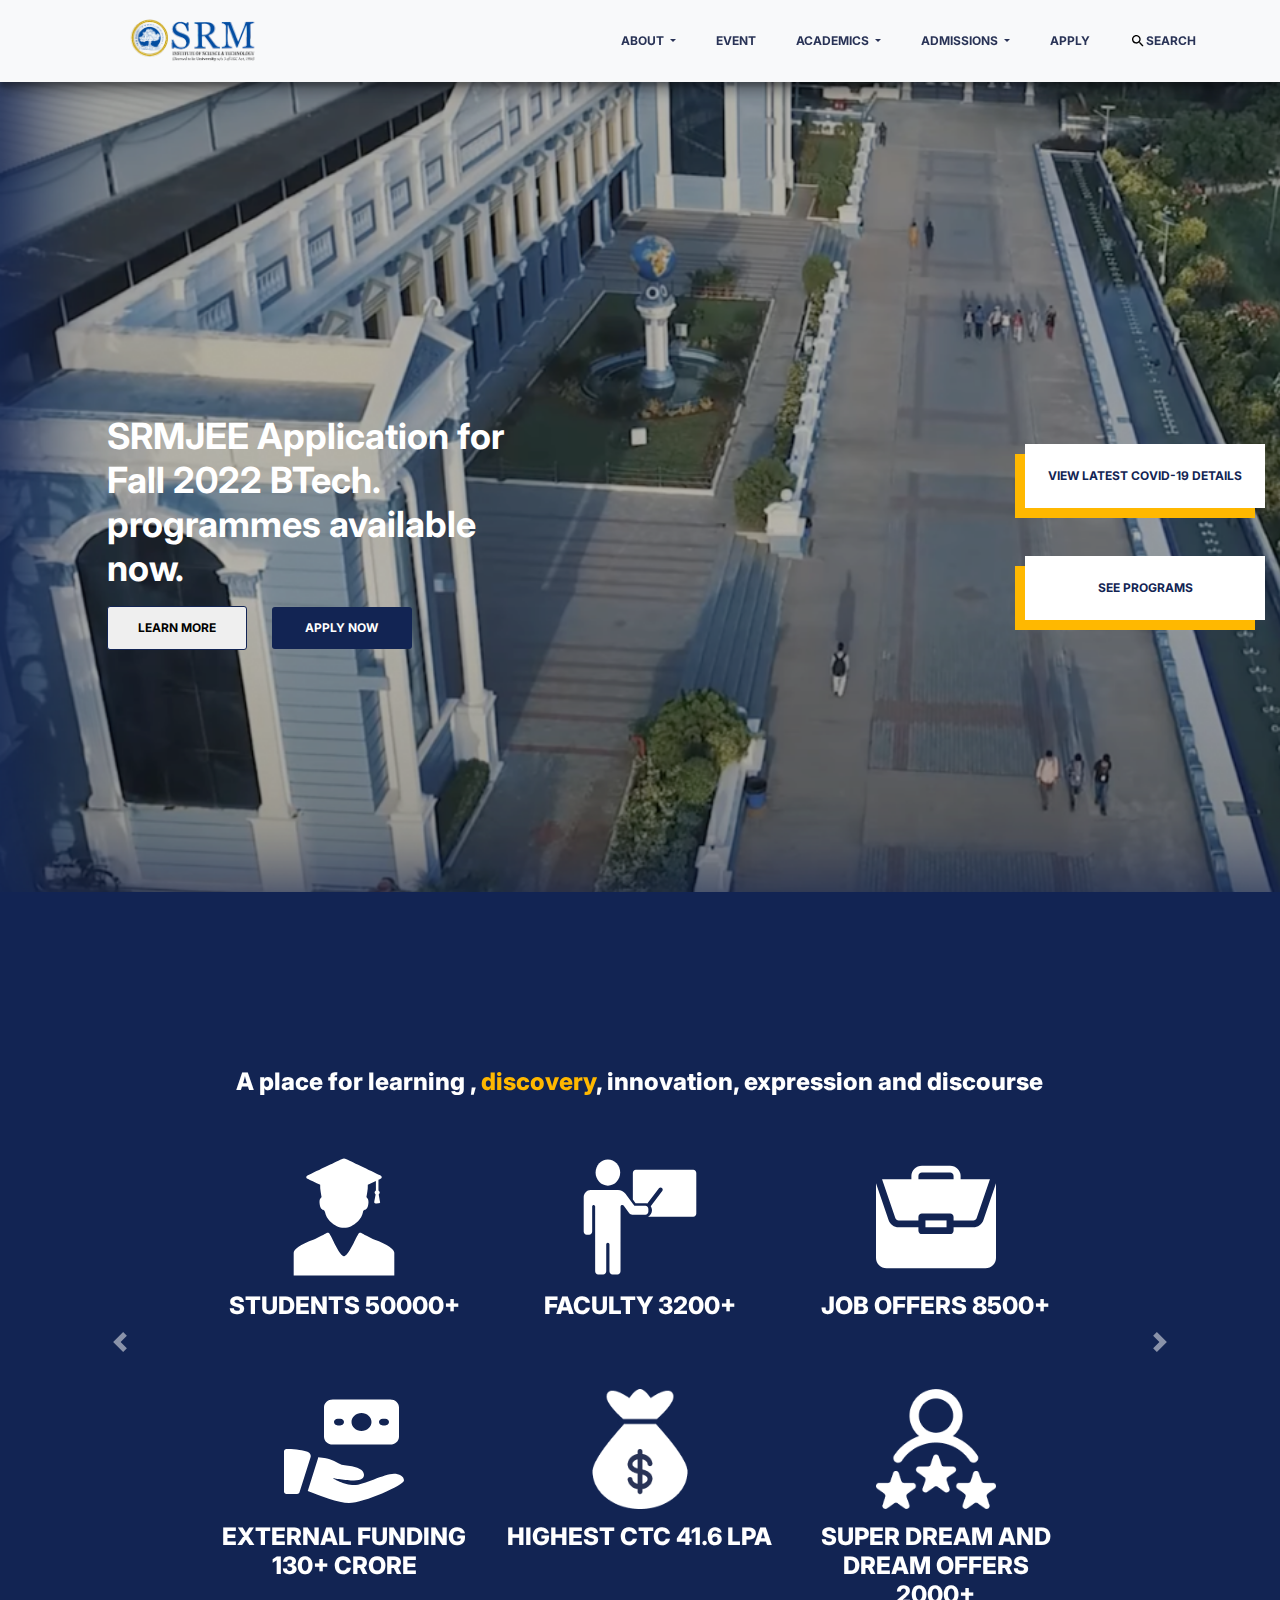
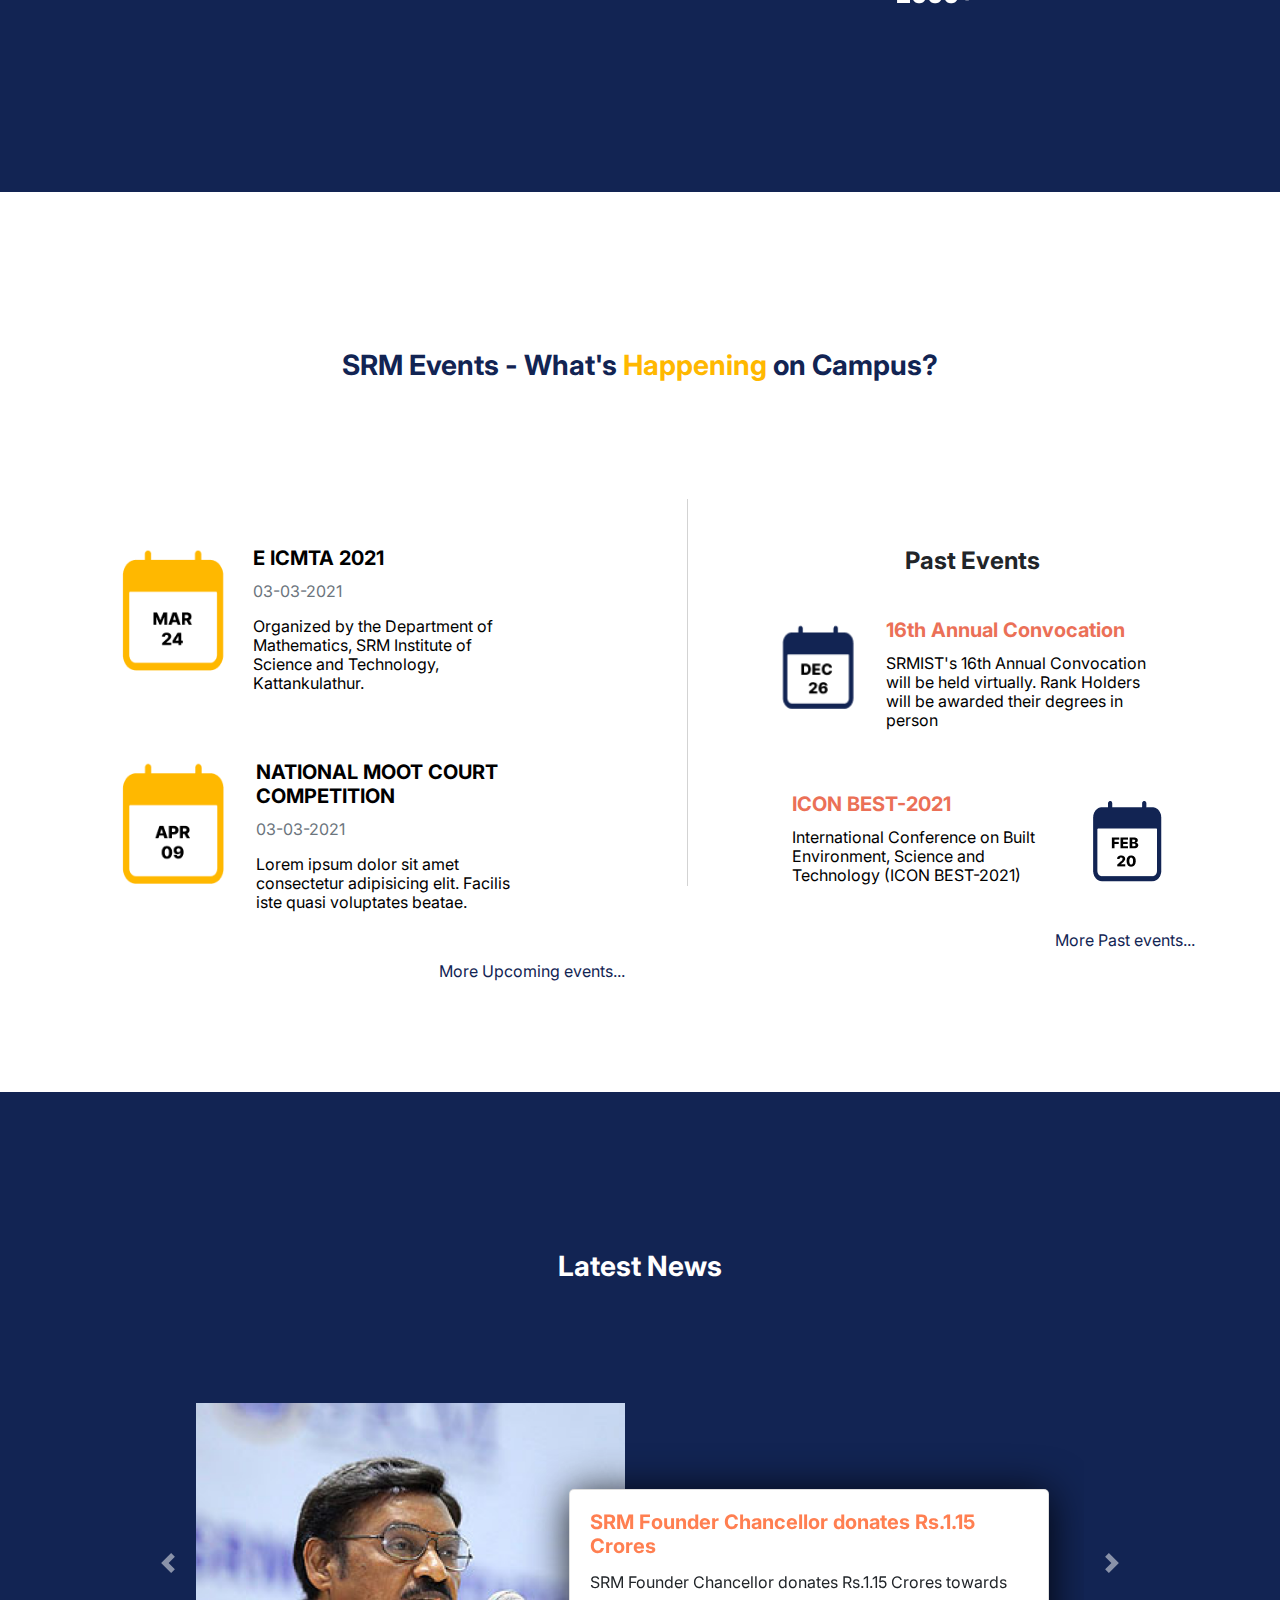
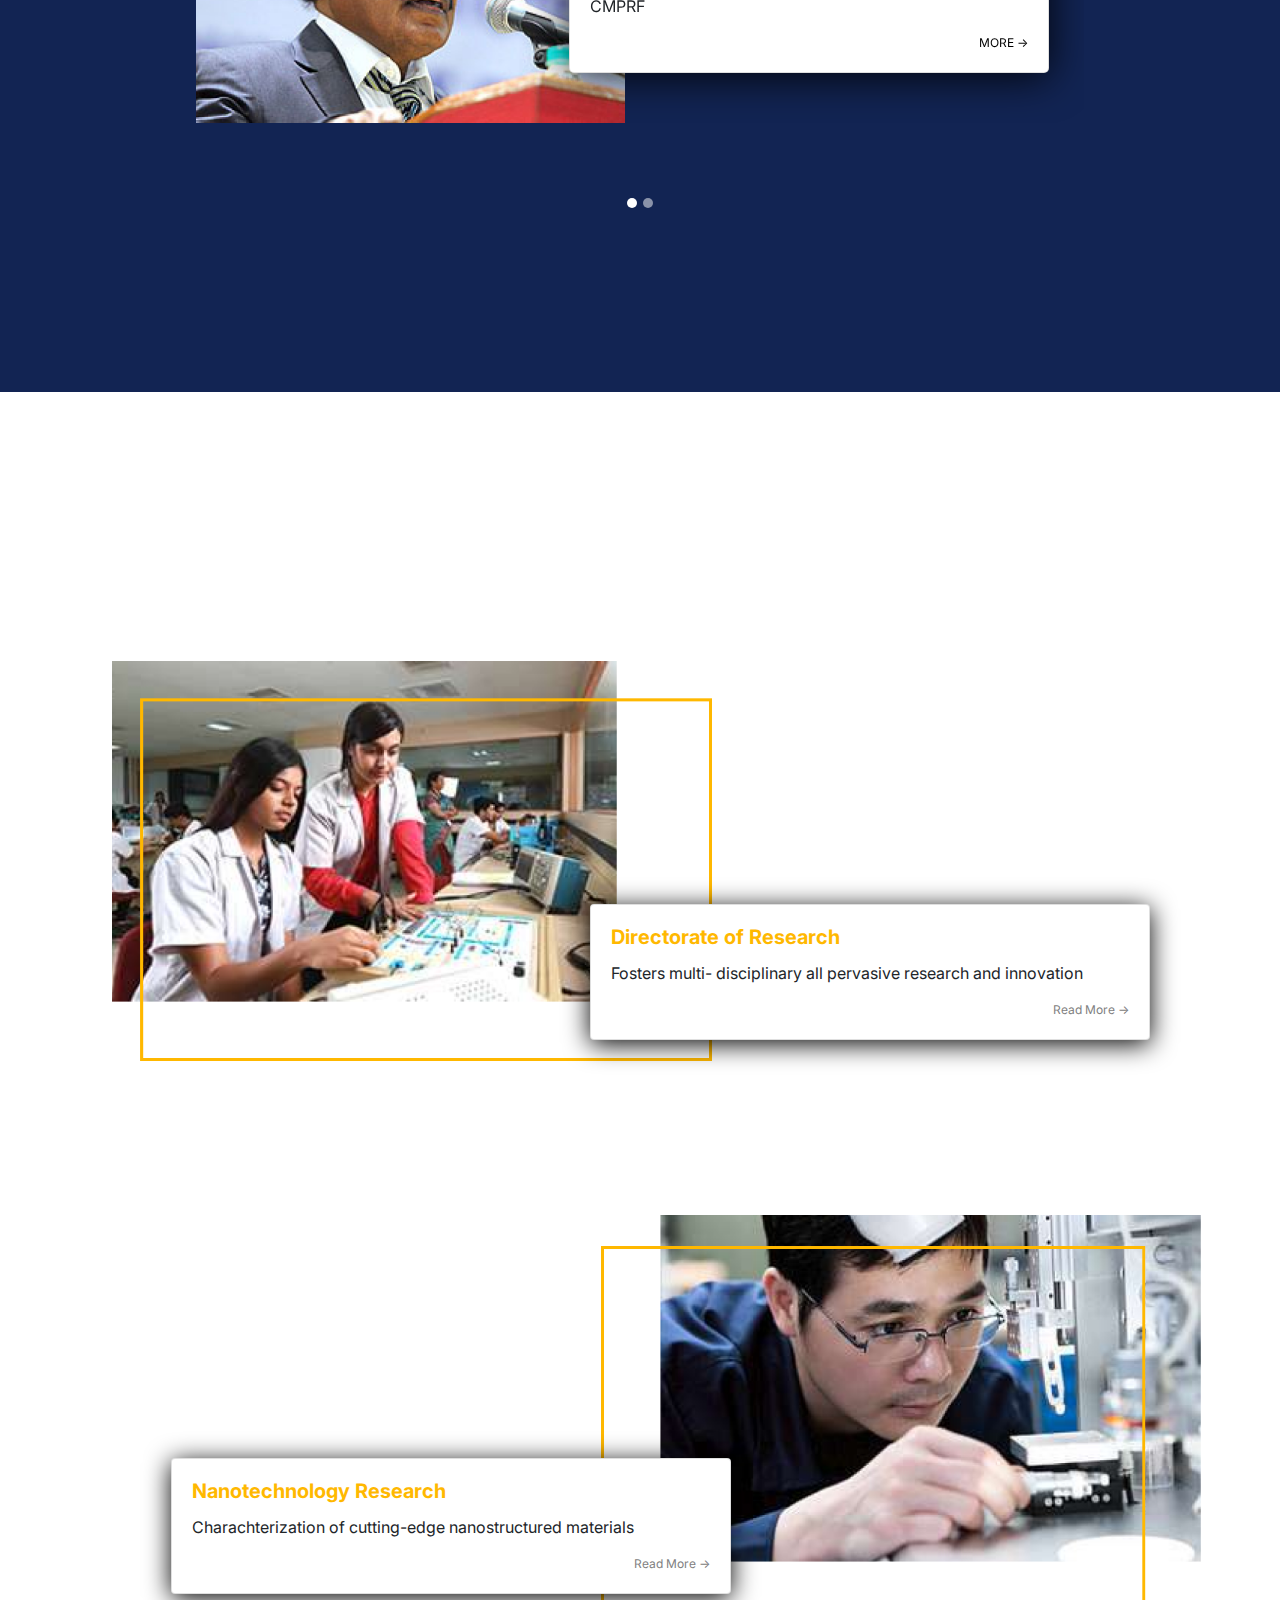
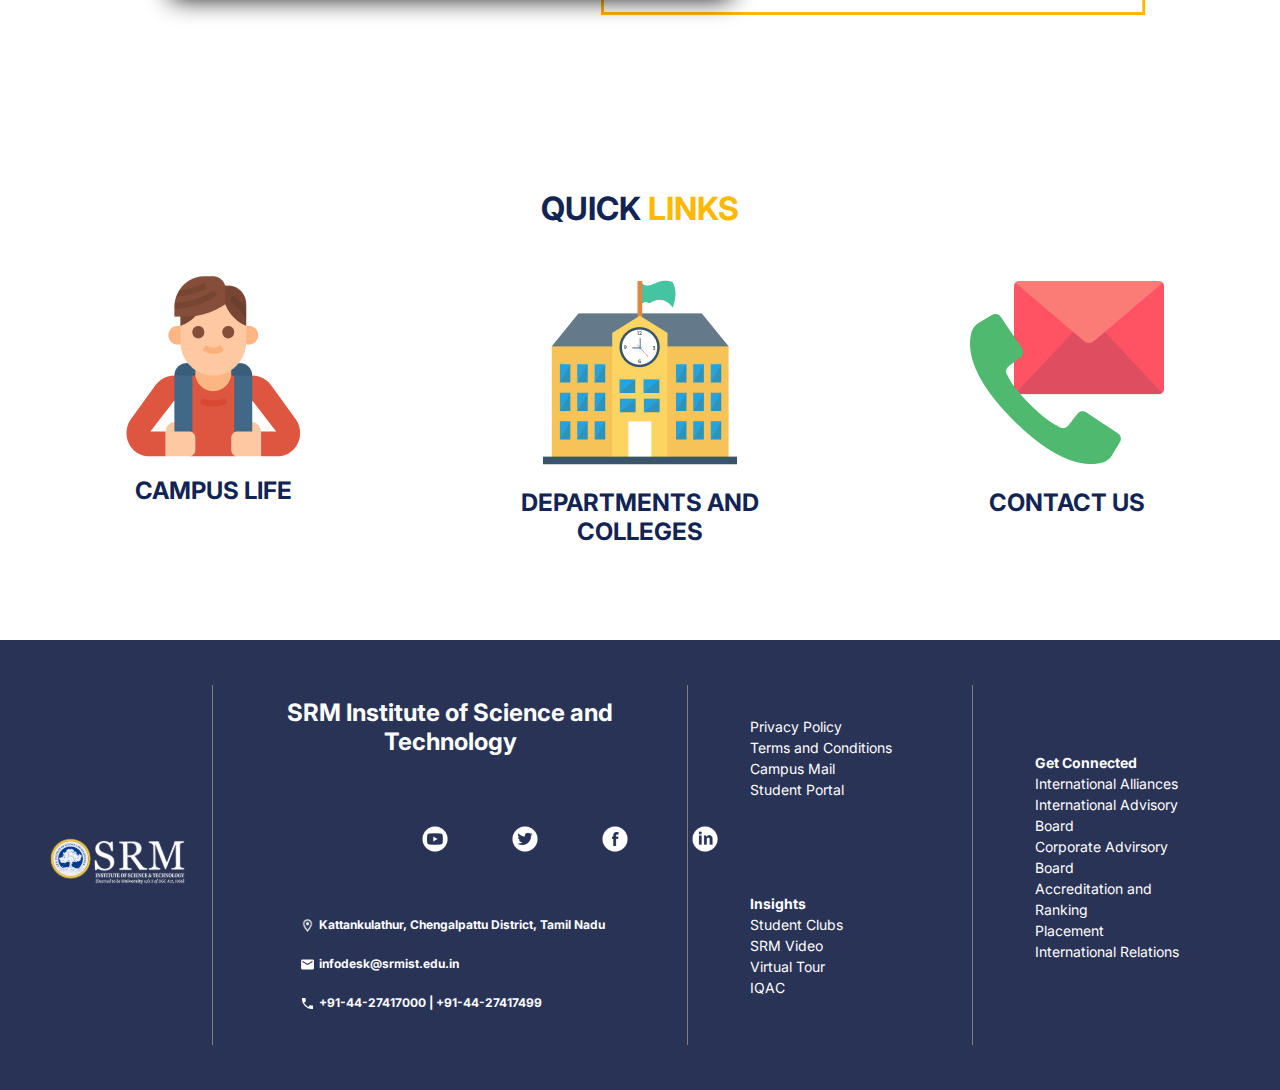
<file: index.html>
<!DOCTYPE html>
<html lang="en">
<head>
    <meta charset="UTF-8">
    <meta http-equiv="X-UA-Compatible" content="IE=edge">
    <meta name="viewport" content="width=device-width, initial-scale=1.0">
    <link rel="preconnect" href="https://fonts.gstatic.com">
    <link href="https://fonts.googleapis.com/css2?family=Inter:wght@200;400;700&display=swap" rel="stylesheet"> 
    <link rel="stylesheet" href="https://maxcdn.bootstrapcdn.com/bootstrap/4.0.0/css/bootstrap.min.css" integrity="sha384-Gn5384xqQ1aoWXA+058RXPxPg6fy4IWvTNh0E263XmFcJlSAwiGgFAW/dAiS6JXm" crossorigin="anonymous">
    <link rel="stylesheet" href="./style.css">
    <title>Document</title>
</head>
<body>
    <nav class="navbar navbar-expand-lg navbar-light bg-light sticky-top">
        <a class="navbar-brand" href="#">
          <img src="./img/Logo.svg" width="130" height="72" alt="">
        </a>
        <button class="navbar-toggler" type="button" data-toggle="collapse" data-target="#navbarSupportedContent" aria-controls="navbarSupportedContent" aria-expanded="false" aria-label="Toggle navigation">
            <span class="navbar-toggler-icon"></span>
        </button>
        <div class="collapse navbar-collapse" id="navbarSupportedContent" >
            <ul class="navbar-nav ml-auto">
                <li class="nav-item dropdown">
                    <a class="nav-link dropdown-toggle" href="#" id="navbarDropdown" role="button" data-toggle="dropdown" aria-haspopup="true" aria-expanded="false">
                      about
                    </a>
                    <div class="dropdown-menu" aria-labelledby="navbarDropdown">
                      <a class="dropdown-item" href="#">Facts</a>
                      <a class="dropdown-item" href="#">The Campus</a>
                      <a class="dropdown-item" href="#">Student Accomodation</a>
                      <a class="dropdown-item" href="#">Governanace</a>
                      <a class="dropdown-item" href="#">Student Achievements</a>
                      <a class="dropdown-item" href="#">Career Center</a>
                      <a class="dropdown-item" href="#">SRM CARE</a>
                      <a class="dropdown-item" href="#">Visiting SRM</a>
                        
                </li>
              <li class="nav-item">
                <a class="nav-link" href="#">Event</a>
              </li>
              <li class="nav-item dropdown">
                <a class="nav-link dropdown-toggle" href="#" id="navbarDropdown" role="button" data-toggle="dropdown" aria-haspopup="true" aria-expanded="false">
                  Academics
                </a>
                <div class="dropdown-menu" aria-labelledby="navbarDropdown">
                    <a class="dropdown-item" href="#">Colleges and Schools</a>
                    <a class="dropdown-item" href="#">Departments</a>
                    <a class="dropdown-item" href="#">Faculty Directory</a>
                    <a class="dropdown-item" href="#">Library</a>
                    <a class="dropdown-item" href="#">Graduate Studies</a>
                    <a class="dropdown-item" href="#">Undergraduate Studies</a>
                    <a class="dropdown-item" href="#">Academic Calenders</a>
                    <a class="dropdown-item" href="#">PHD Programs</a>
                </div>
              </li>
              <li class="nav-item dropdown">
                <a class="nav-link dropdown-toggle" href="#" id="navbarDropdown" role="button" data-toggle="dropdown" aria-haspopup="true" aria-expanded="false">
                  Admissions
                </a>
                <div class="dropdown-menu" aria-labelledby="navbarDropdown">
                    <a class="dropdown-item" href="#">Admission India</a>
                    <a class="dropdown-item" href="#">Admission International</a>
                    <a class="dropdown-item" href="#">Transfer Program</a>
                    <a class="dropdown-item" href="#">Student Mobility</a>
                    <a class="dropdown-item" href="#">Graduate Admissions</a>
                    <a class="dropdown-item" href="#">Undergraduate Admissions</a>
                    <a class="dropdown-item" href="#">Tuition and Costs</a>
                    <a class="dropdown-item" href="#">Financial Aid</a>
                </div>
              </li>
              <li class="nav-item">
                <a class="nav-link" href="#">Apply</a>
              </li>
              <li class="nav-item">
                <a class="nav-link" href="#"><img src="./img/search.svg" height="16" width="16"/>Search</a>
              </li>
            </ul>
        </div>
    </nav>

    <section>
        <div class="container-fluid landing-pg">
            <div class="row">
                <div class="col-sm landing-col">
                   <p class="landing-text">SRMJEE Application for Fall 2022 BTech. programmes available now.</p>
                   <div class="landing-btn">
                       <button class="btn-white">LEARN MORE</button>
                       <button class="btn-blue">APPLY NOW</button>
                   </div>
                </div>
                <div class="col-sm landing-col landing-col-right">
                    <div class="banner">VIEW LATEST COVID-19 DETAILS</div>
                    <div class="banner mt-5">SEE PROGRAMS</div>
                </div>
            </div>
        </div>
    </section>

    <section>
      <div class="container-fluid stats">
        <div id="carouselExampleControls" class="carousel slide" data-ride="carousel">
          <div class="carousel-inner">
            <div class="carousel-item stats-carousel active">
              <h4>A place for learning , <span>discovery</span>, innovation, expression and discourse</h4>
              <div class="row mt-5">
                <div class="col-sm-4">
                  <img class="stats-img" src="./img/stats-1.svg"/>
                  <h4>STUDENTS 50000+</h4>
                </div>
                <div class="col-sm-4">
                  <img class="stats-img" src="./img/stats-2.svg"/>
                  <h4>FACULTY 3200+</h4>
                </div>
                <div class="col-sm-4">
                  <img class="stats-img" src="./img/stats-3.svg"/>
                  <h4>JOB OFFERS 8500+</h4>
                </div>
              </div>
              <div class="row mt-5">
                <div class="col-sm-4">
                  <img class="stats-img" src="./img/stats-4.svg"/>
                  <h4>EXTERNAL FUNDING 
                    130+ CRORE</h4>
                </div>
                <div class="col-sm-4">
                  <img class="stats-img" src="./img/stats-5.png"/>
                  <h4>HIGHEST CTC 
                    41.6 LPA</h4>
                </div>
                <div class="col-sm-4">
                  <img class="stats-img" src="./img/stats-6.png"/>
                  <h4>SUPER DREAM AND 
                    DREAM OFFERS
                    2000+</h4>
                </div>
              </div>
            </div>
            <div class="carousel-item stats-carousel">
              <h4><span>ACCREDITATION</span> AND RANKINGS</h4>
              <div class="row mt-5 ">
                <div class="col-sm-6">
                  <img class="ranks-img" src="./img/rank1.svg" width="300"/>
                  <h4>SRMIST is ranked SECOND in Category of Private / Self Financed University & Deemed to be University in India</h4>
                </div>
                <div class="col-sm-6">
                  <img  class="ranks-img" src="./img/rank2.png"/>
                  <h4>MHRD has placed SRMIST in highest Category 1 institution</h4>
                </div>
              </div>
              <div class="row mt-5">
                <div class="col-sm-6">
                  <img  class="ranks-img" src="./img/rank3.png"/>
                  <h4>SRMIST has been accredited by NAAC with the Highest 'A++' Grade in the year 2018</h4>
                </div>
                <div class="col-sm-6">
                  <img  class="ranks-img" src="./img/rank4.png"/>
                  <h4>Ranked 32nd Under University Category by NIRF</h4>
                </div>
              </div>
            </div>
          </div>
          <a class="carousel-control-prev" href="#carouselExampleControls" role="button" data-slide="prev">
            <span class="carousel-control-prev-icon" aria-hidden="true"></span>
            <span class="sr-only">Previous</span>
          </a>
          <a class="carousel-control-next" href="#carouselExampleControls" role="button" data-slide="next">
            <span class="carousel-control-next-icon" aria-hidden="true"></span>
            <span class="sr-only">Next</span>
          </a>
        </div>
      </div>
    </section>

    <section>
      <div class="container events">
        <h3 class="mt-5">SRM Events - What's <span>Happening</span> on Campus?</h3>
        <div class="row">
          <div class="col-sm-6">
            <div class="card event-card">
              <img class="card-img-top event-img-l" src="./img/events1.PNG" alt="Card image cap"/>
              <div class="card-body">
                <h5 class="card-title">E ICMTA 2021</h5>
                <p class="text-muted">03-03-2021</p>
                <p class="card-text">Organized by the Department of Mathematics, SRM Institute of Science and Technology, Kattankulathur.</p>
              </div>
            </div>
            <div class="card event-card" >
              <img class="card-img-top event-img-l" src="./img/events2.PNG" alt="Card image cap">
              <div class="card-body">
                <h5 class="card-title" >NATIONAL MOOT COURT COMPETITION</h5>
                <p class="text-muted">03-03-2021</p>
                <p class="card-text">Lorem ipsum dolor sit amet consectetur adipisicing elit. Facilis iste quasi voluptates beatae.</p>
              </div>
            </div>
            <a href="#" style="float:right;">More Upcoming events...</a>
          </div>
          <div class="col-sm-1 divider-col"><div class="divider"></div></div>
          
          <div class="col-sm-5">
            <h4 class="text-center font-weight-bold mt-5">Past Events</h4>
            <div class="card event-card" style="width: 25rem;">
              <img class="card-img-top event-img-s" src="./img/events3.PNG" alt="Card image cap">
              <div class="card-body">
                <h5 class="card-title" style=" color: #EB7057;">16th Annual Convocation</h5>
                
                <p class="card-text">SRMIST's 16th Annual Convocation will be held virtually. Rank Holders will be awarded their degrees in person</p>
              </div>
            </div>
            <div class="card event-card" style="width: 25rem;">
              <div class="card-body">
                <h5 class="card-title" style=" color: #EB7057;">ICON BEST-2021</h5>
                <p class="card-text">International Conference on Built Environment, Science and Technology (ICON BEST-2021)</p>
              </div>
              <img class="card-img-top event-img-s" src="./img/events4.PNG" alt="Card image cap">
            </div>
            <a href="#" style="float:right;">More Past events...</a>
          </div>
          </div>
        </div>
      </div>
    </section>

    <section class="news-section">
      <div class="container news">
        <h3>Latest News</h3>
        <div id="carouselExampleIndicators" class="carousel slide news-carousel" data-ride="carousel">
          <ol class="carousel-indicators">
            <li data-target="#carouselExampleIndicators" data-slide-to="0" class="active"></li>
            <li data-target="#carouselExampleIndicators" data-slide-to="1"></li>
          </ol>
          <div class="carousel-inner">
            <div class="carousel-item active ">
              <div class="row">
                <div class="col-sm-6">
                  <img class="d-block w-100 news-img" src="./img/news1.png" alt="First slide" height="320" width="320">
                </div>
                <div class="col-sm-6">
                  <div class="card news-card" style="width: 30rem;">
                    <div class="card-body">
                      <h5 class="card-title">SRM Founder Chancellor donates Rs.1.15 Crores</h5>
                      <p class="card-text">SRM Founder Chancellor donates Rs.1.15 Crores towards CMPRF</p>
                      <a href="#" class="card-link text-muted">MORE -></a>
                    </div>
                  </div>
                </div>
              </div>
            </div>
            <div class="carousel-item">
              <div class="row">
                <div class="col-sm-6">
                  <img class="d-block w-100 news-img" src="./img/news2.png" alt="First slide" height="320" width="320">
                </div>
                <div class="col-sm-6">
                  <div class="card news-card" style="width: 30rem;">
                    <div class="card-body">
                      <h5 class="card-title">ARIIA 2020 Rankings : SRM secures the second position</h5>
                      <p class="card-text">SRM Institute of Science and Technology (SRMIST), Kattankulathur has found a podium finish in Atal Rankings of Institutions on Innovation Achievements 2020.</p>
                      <a href="#" class="card-link  text-muted">MORE -></a>
                    </div>
                  </div>
                </div>
              </div>
            </div>
          </div>
          <a class="carousel-control-prev" href="#carouselExampleIndicators" role="button" data-slide="prev">
            <span class="carousel-control-prev-icon" aria-hidden="true"></span>
            <span class="sr-only">Previous</span>
          </a>
          <a class="carousel-control-next" href="#carouselExampleIndicators" role="button" data-slide="next">
            <span class="carousel-control-next-icon" aria-hidden="true"></span>
            <span class="sr-only">Next</span>
          </a>
        </div>
      </div>
    </section>

    <section class="research">
      <div class="container research-container">
        <h3>Research at SRM</h3>
          <div class="row">
            <div class="col-sm-6">
              <img src="./img/research1.png" width="600" height="400">
            </div>
            <div class="col-sm-6">
              <div class="card research-card1" style="width: 35rem;">
                <div class="card-body">
                  <h5 class="card-title">Directorate of Research</h5>
                  <p class="card-text">Fosters multi- disciplinary all pervasive research and innovation </p>
                  <a href="#" class="card-link">Read More -></a>
                </div>
              </div>
            </div>
          </div>
          <div class="row">
            <div class="col-sm-6">
              
              <div class="card research-card2" style="width: 35rem;">
                <div class="card-body">
                  <h5 class="card-title">Nanotechnology Research</h5>
                  <p class="card-text">Charachterization of cutting-edge nanostructured materials</p>
                  <a href="#" class="card-link">Read More -></a>
                </div>
              </div>
            </div>
            <div class="col-sm-6">
              <img style="margin-left: -10%;" src="./img/research2.png"  width="600" height="400">
            </div>
          </div>
      </div>
    </section>

    <footer>
      <div class="container-fluid quick-links">
        <h2 class="mt-5">QUICK <span>LINKS</span></h2>
        <div class="row mt-5">
          <div class="col-sm-4">
            <img src="./img/ql1.png">
            <h4><a href="#">CAMPUS LIFE</a></h4>
          </div>
          <div class="col-sm-4">
            <img src="./img/ql2.png">
            <h4><a href="#">DEPARTMENTS AND COLLEGES</a></h4>
          </div>
          <div class="col-sm-4">
            <img src="./img/ql3.png">
            <h4><a href="#">CONTACT US</a></h4>
          </div>
        </div>
      </div>
      <div class="container-fluid footer">
        <div class="container">
        <div class="row footer-row">
          <div class="col-sm-1 footer-col " style="text-align: center;">
            <img src="./img/logo-light.svg" width="150">
          </div>
          <div class="col-sm-1 line-col">
            <div class="line"></div>
          </div>
          <div class="col-sm-4 footer-col">
            <h4>SRM Institute of Science and Technology</h4>
            <div class="social">
              <img src="./img/YouTube.png" height="30" width="30">
              <img src="./img/Twitter.png" height="30" width="30">
              <img src="./img/Facebook.png" height="30" width="30">
              <img src="./img/Linkedin.png" height="30" width="30">
            </div>
            <div style="text-align: left;">
            <p><img class="m-1" src="./img/location.png" height="15" width="15">Kattankulathur, Chengalpattu District, Tamil Nadu</p>
            <p><img class="m-1" src="./img/email.png" height="15" width="15">infodesk@srmist.edu.in</p>
            <p><img class="m-1" src="./img/call.png" height="15" width="15">+91-44-27417000 | +91-44-27417499</p>
            </div>
          </div>
          <div class="col-sm-1 line-col">
            <div class="line"></div>
          </div>
          <div class="col-sm-2 footer-col1">
            <ul>
              <li>Privacy Policy</li>
              <li>Terms and Conditions</li>
              <li>Campus Mail</li>
              <li>Student Portal</li>
            </ul>
            <ul>
              <li style="font-weight: bold;">Insights</li>
              <li>Student Clubs</li>
              <li>SRM Video</li>
              <li>Virtual Tour</li>
              <li>IQAC</li>
            </ul>
            
          </div>
          <div class="col-sm-1 line-col">
            <div class="line"></div>
          </div>
          <div class="col-sm-2 footer-col1">
            <ul>
              <li style="font-weight: bold;">Get Connected</li>
              <li>International Alliances</li>
              <li>International Advisory Board</li>
              <li>Corporate Advirsory Board</li>
              <li>Accreditation and Ranking</li>
              <li>Placement</li>
              <li>International Relations</li>
            </ul>
            
          </div>
        </div>
        </div>
      </div>
    </footer>
    

    <script src="https://code.jquery.com/jquery-3.2.1.slim.min.js" integrity="sha384-KJ3o2DKtIkvYIK3UENzmM7KCkRr/rE9/Qpg6aAZGJwFDMVNA/GpGFF93hXpG5KkN" crossorigin="anonymous"></script>
    <script src="https://cdnjs.cloudflare.com/ajax/libs/popper.js/1.12.9/umd/popper.min.js" integrity="sha384-ApNbgh9B+Y1QKtv3Rn7W3mgPxhU9K/ScQsAP7hUibX39j7fakFPskvXusvfa0b4Q" crossorigin="anonymous"></script>
    <script src="https://maxcdn.bootstrapcdn.com/bootstrap/4.0.0/js/bootstrap.min.js" integrity="sha384-JZR6Spejh4U02d8jOt6vLEHfe/JQGiRRSQQxSfFWpi1MquVdAyjUar5+76PVCmYl" crossorigin="anonymous"></script>
</body>
</html>
</file>
<file: style.css>
*{
    margin: 0;
    padding: 0;
    font-family: 'Inter', sans-serif;
}

body{
    background: white;
    overflow-x: hidden;
}

h3,h4{
    font-weight: 700;
}

nav{
    padding: 0 5% 0 10%!important;
    box-shadow: 0px 4px 4px rgba(0, 0, 0, 0.25), 0px 10px 10px rgba(0, 0, 0, 0.25);
}

.navbar-nav{
    font-weight: bold;
    font-size: 12px;
    line-height: 15px;
    text-transform: uppercase;
    
}

.dropdown-item{
    font-size: 12px;
    text-transform: capitalize;
}

.nav-item{
    margin: 0 12px;
}

.nav-link{
    color: #293356!important;
    transition: all 0.3s ease;
}

.nav-link:hover{
    color: #FFB800 !important;
}

/* dropdown animation
.dropdown .dropdown-menu {
    -webkit-transition: all 0.3s;
    -moz-transition: all 0.3s;
    -ms-transition: all 0.3s;
    -o-transition: all 0.3s;
    transition: all 0.3s;

    max-height: 0;
    display: block;
    overflow: hidden;
    opacity: 0;
}

.dropdown.show .dropdown-menu { 
    max-height: 250px;
    opacity: 1;
} */

.landing-pg{
    top: 0;
    left: 0;
    height: 90vh;
    width: 100vw;
    background-image: url("./img/landing-img.png");
    background-attachment: fixed;
    background-size: cover;
    z-index: -1;
    overflow: hidden;
}

.landing-col{
    height: 100vh;
    display: flex;
    flex-direction: column;
    justify-content: center;
    align-items: center;
    
}

.landing-col-right{
    flex-direction: column;
    justify-content: center;
    align-items: flex-end;
    font-size: 12px;
    color: #122453;
    font-weight: 700;
    
}

.landing-text{
    width: 70%;
    font-weight: bold;
    font-size: 36px;
    line-height: 44px;
    color: #FFFFFF;
}

.landing-btn{
    width: 70%;
}

.btn-white,
.btn-blue{
    font-weight: bold;
    font-size: 12px;
    border-radius: 3px;
    border: 1px solid #122453;
    padding: 12px 28px;
    transition: all 0.3s ease;
    cursor: pointer;
    width: 140px;
}

.btn-white:hover,
.btn-blue:hover{
    box-shadow: 0px 4px 4px rgba(0, 0, 0, 0.25), 0px 4px 4px rgba(0, 0, 0, 0.25);
}

.btn-blue{
    margin-left: 5%;
    border: none;
    color: white;
    background: #122453;;
}

.banner{
    width: 200px;
    height: 50x;
    background-color: #fff;
    float: right;
    box-shadow: -10px 10px 0 #FFB800;
    width: 240px;
    height: 64px;
    line-height: 64px;
    text-align: center;
    transition: all 0.3s ease;
    cursor: pointer;
}

.banner:hover{
    color: #FFB800;
}

.stats{
    height: 100vh;
    width: 100vw;
    display: flex;
    flex-direction: column;
    align-items: center;
    justify-content: center;
    background-color: #122453;
    text-align: center;
    
}

.stats h3{
    font-weight: bold;
    font-size: 34px;
    line-height: 41px;
    color: #FFFFFF;
}

.stats-img{
    width: 120px;
    height: 120px;
    margin: 5%;
    transition: all 0.5s ease;
}

.ranks-img{
    height: 100px;
    margin: 5%;
    transition: all 0.5s ease;
}

.stats-img:hover,
.ranks-img:hover{
    transform: scale(1.1);
}

.stats h4{
    font-weight: 800;
    font-size: 24px;
    line-height: 29px;
    color: #FFFFFF;
}

span{
    color: #FFB800;
}

.stats-carousel{
    width: 70%;
    margin: auto;
}

.events{
    height: 100vh;
    overflow-x: hidden;
    display: flex;
    flex-direction: column;
    justify-content: space-evenly;
    align-items: center;
}

.events h3{
    color: #122453;
}

.event-card{
    display: flex;
    flex-direction: row;
    width: 80%;
    background: inherit;
    border: none;
    margin: 5%;
    font-size: 16px;
    line-height: 19px;

    color: #000000;
}

.event-img-l{
    height: 8rem;
    width: 8rem;
    margin-top: 5%;
}

.event-img-s{
    height: 6rem;
    width: 6rem;
    margin-top: 5%;
}

.events h5{
    font-weight: 700;
    transition:0.2s all ease;
    cursor: pointer;
}

.events h5:hover{
    color:#FFB800;
}

.divider-col{
    display: flex;
    justify-content: center;
}

.divider{
    height: 80%;
    width: 1px;
    background-color: lightgray;
}

.events a{
    color: #122453!important;
}

.news-section{
    width: 100vw;
    background-color: #122453;
    
}

.news{
    height: 100vh;
    display: flex;
    flex-direction: column;
    justify-content: center;
    align-items: center;
}

.news h3{
    color: white;
    text-align: center;
}

.news-carousel{
    padding: 10%;
}

.carousel-indicators li {
    width: 10px;
    height: 10px;
    border-radius: 100%;
}

.news-card{
    margin-top: 20%;
    margin-left: -20%;
    box-shadow: 0px 4px 42px rgba(0, 0, 0, 0.89);
    border-radius: 5px;
}

.news-card h5{
    font-weight: 700;
    color: #FF7F51;
}


.news-card a{
    color: black!important;
    float: right;
    font-size: 12px;
}

.research{
    width: 100vw;
    background-image: url(./img/reasearch-bg.jpg);
    background-attachment: fixed;
    background-size: cover;
}

.research-container{
    height: 150vh;
    display: flex;
    flex-direction: column;
    justify-content: space-evenly;
    align-items: center;
}

.research h3{
    color: white;
    text-align: center;
}

.research img{
    width: 600px;
    height: 400px;
    margin: 5%;
    transition: all 0.5s ease;
}

.research img:hover{
    -webkit-filter: grayscale(100%); /* Safari 6.0 - 9.0 */
    filter: grayscale(100%);
}

.research .card-title{
    font-weight: 700;
    color: #FFB800;
}

.research-card1{
    margin-top: 50%;
    margin-left: -12%;
    transition:0.3s all ease;
    cursor: pointer;
    box-shadow: 0px 4px 26px #000000;
    width: 35rem;
}

.research-card2{
    margin-top: 50%;
    margin-left: 16%;
    transition:0.3s all ease;
    z-index: 2;
    cursor: pointer;
    box-shadow: 0px 4px 26px #000000;
    width: 35rem;
}

.research-card1:hover,
.research-card2:hover{
    transform: scale(1.1);
}

.research a{
    color: grey!important;
    float: right;
    font-size: 12px;
}

.footer-container{
    height: 100vh;
    width: 100vw;
}

.quick-links{
    height: 50vh;
    width: 100vw;
    text-align: center;
    
}

.quick-links h2,
.quick-links a{
    font-weight: bold;
    transition: all 0.3s ease;
    color: #122453;
}

.quick-links h4{
    margin: 5%;
}

.quick-links a:hover{
    color: #FFB800;
    text-decoration: none;
}

.footer{
    height: 50vh;
    width: 100vw;
    background-color: #293356;
    text-align: center;
    color:white;
}

.footer-row{
    height: 50vh;
}

.footer-col{
    display: flex;
    flex-direction: column;
    justify-content: space-evenly;
    align-items: center;
}

.footer-col1{
    display: flex;
    flex-direction: column;
    justify-content: space-evenly;
    align-items: flex-start;
}

.social{
    display: flex;
    flex-direction: row;
    justify-content: space-around!important;
}

.social img{
    margin: 0 25%;
}

.footer p{
    font-size: 12px;
    font-weight: bold;
}

.footer ul{
    text-align: left;
    list-style: none;
    font-size: 14px;
}

.line-col{
    display: flex;
    flex-direction: column;
    justify-content: center;
    align-items: center;
}

.line{
    height: 40vh;
    width: 1px;
    background-color: grey;
}

@media only screen and (max-width: 600px) {
    section,
    .container-fluid,
    .container,
    .research-container{
      height: auto;
    }
    body{
        margin: 0;
    }
    .landing-col-right{
        display: flex;
        flex-direction: column;
        justify-content: center;
        align-items: center;
    }
    .banner{
        float: none;
    }
    .btn-blue{
        margin-left: 0;
        margin-top: 5%;
    }
    .stats img{
        width: 120px;
    }
    .event-card{
        width: 20rem!important;
    }
    .news img{
        width: 90%!important;
        padding: 2%;
        margin: auto;
    }

    .news-card{
        width: 90%!important;
        padding: 2%;
        margin: auto;
    }
    .research img{
        width: 105%;
        padding: 5%;
        margin: auto!important;
    }
    .research-card1,
    .research-card2{
        margin: 0!important;
        width: 20rem!important;
        margin: 2% auto!important;
    }
    .line-col{
        display: none;
    }
    .footer{
        height: 100vh!important;
        padding: 5%;
    }
    .footer-col1{
        flex-direction: row;
    }
    .footer p,
    .footer li{
        margin: 2%;
    }
  }
</file>
